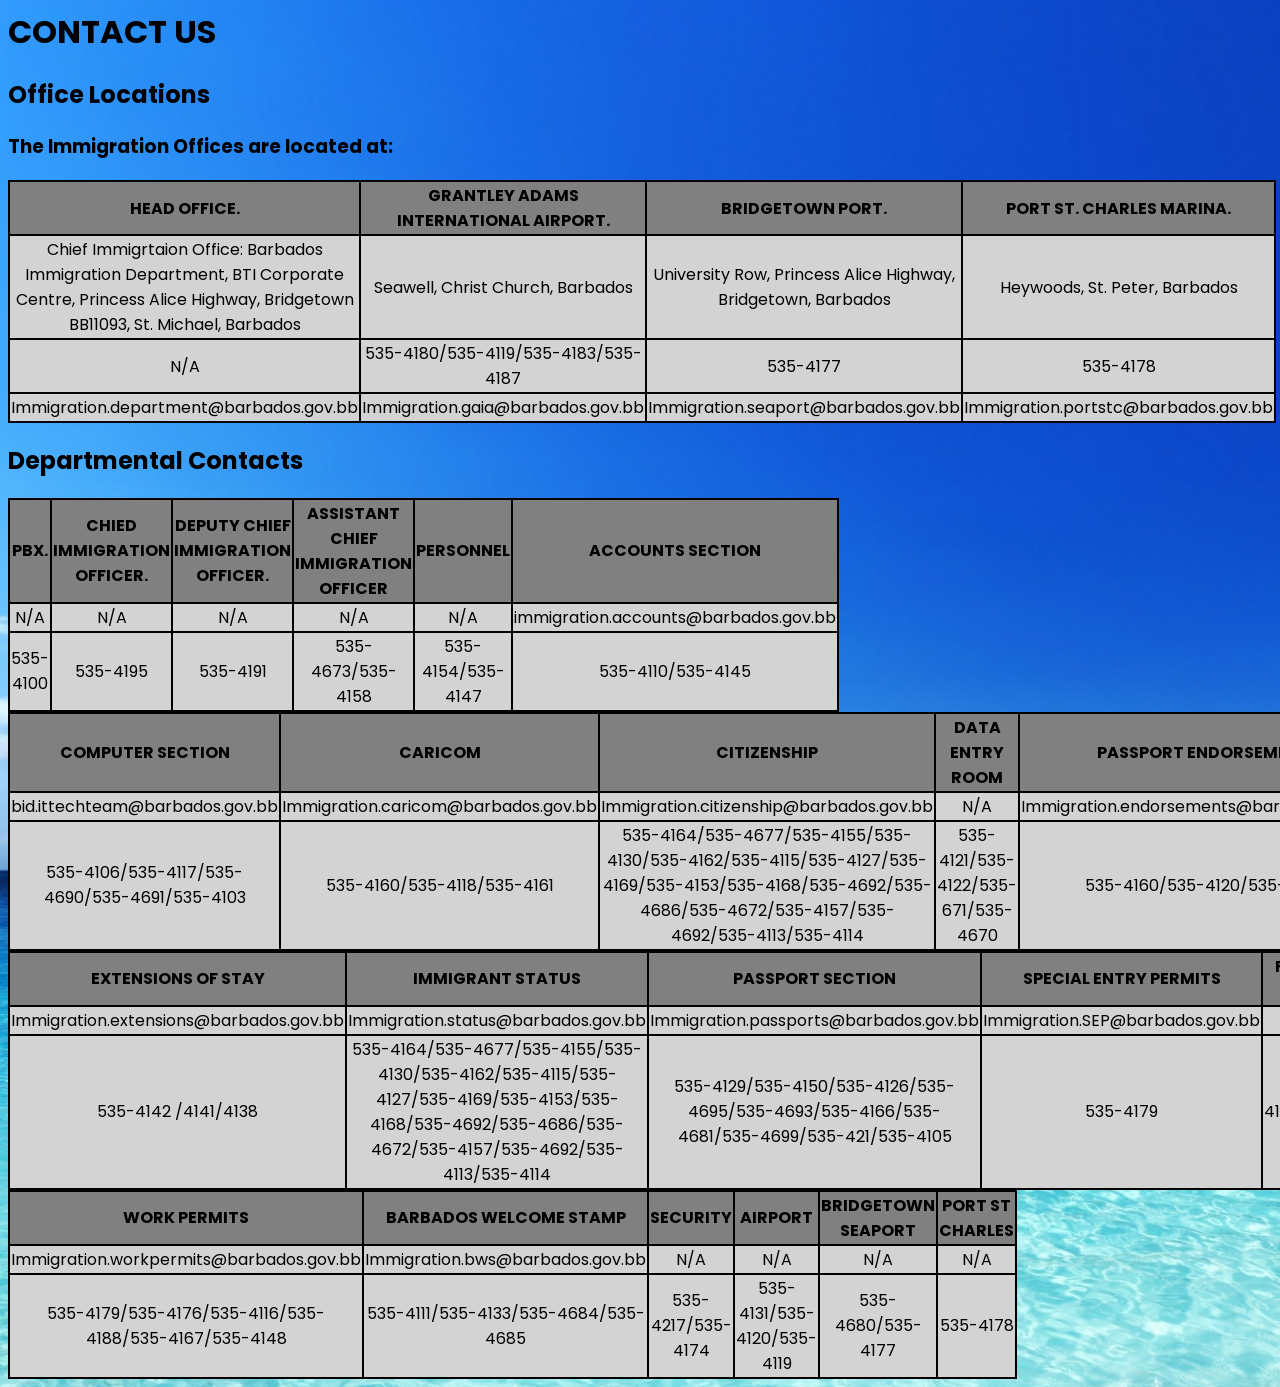
<file: index.html>
<html lang="en">
<head>
    <meta charset="UTF-8">
    <meta name="viewport" content="width=device-width, initial-scale=1.0">
    <title>Barbados Immigration Department.</title>
    <link rel="preconnect" href="https://fonts.googleapis.com">
    <link rel="preconnect" href="https://fonts.gstatic.com/" crossorigin>
    <link href="https://fonts.googleapis.com/css2?family=Poppins:wght@400;500;600;700&display=swap" rel="stylesheet"> 
</head>

<body>
    <body background="beach.jpg" style="background-size: cover;"></body>

    <h1 style="font-family:Poppins, sans-serif;">CONTACT US</h1>
    <h2 style="font-family:Poppins, sans-serif;">Office Locations</h2>
    <h3 style="font-family:Poppins, sans-serif;">The Immigration Offices are located at:</h3>

      <table bgcolor="black" width="800"; style="font-family:Poppins, sans-serif;">
        <tr bgcolor="grey">
            <th width="100">HEAD OFFICE.</th>
            <th width="100">GRANTLEY ADAMS INTERNATIONAL AIRPORT.</th>
            <th width="100">BRIDGETOWN PORT.</th>
            <th width="100">PORT ST. CHARLES MARINA.</th>
        </tr>

        <tr bgcolor="lightgrey" align="center">
            <td>Chief Immigrtaion Office: Barbados Immigration Department, BTI Corporate Centre, Princess Alice Highway, Bridgetown BB11093, St. Michael, Barbados</td>
            <td>Seawell, Christ Church, Barbados</td>
            <td>University Row, Princess Alice Highway, Bridgetown, Barbados</td>
            <td>Heywoods, St. Peter, Barbados</td>
        </tr>

        <tr bgcolor="lightgrey" align="center">
            <td>N/A</td>
            <td>535-4180/535-4119/535-4183/535-4187</td>
            <td>535-4177</td>
            <td>535-4178</td>
        </tr>

        <tr bgcolor="lightgrey" align="center">
            <td>Immigration.department@barbados.gov.bb</td>
            <td>Immigration.gaia@barbados.gov.bb</td>
            <td>Immigration.seaport@barbados.gov.bb</td>
            <td>Immigration.portstc@barbados.gov.bb</td>
        </tr>
    </table>

    <h2 style="font-family:Poppins, sans-serif;">Departmental Contacts</h2>


    <table bgcolor="black" width="800"; style="font-family:Poppins, sans-serif;">

        <tr bgcolor="grey">
            <th width="100">PBX.</th>
            <th width="100">CHIED IMMIGRATION OFFICER.</th>
            <th width="100">DEPUTY CHIEF IMMIGRATION OFFICER.</th>
            <th width="100">ASSISTANT CHIEF IMMIGRATION OFFICER</th>
            <th width="100">PERSONNEL</th>
            <th width="100">ACCOUNTS SECTION</th>
            
        </tr>

        <tr bgcolor="lightgrey" align="center">
            <td>N/A</td>
            <td>N/A</td>
            <td>N/A</td>
            <td>N/A</td>
            <td>N/A</td>
            <td>immigration.accounts@barbados.gov.bb</td>
        </tr>

        <tr bgcolor="lightgrey" align="center">
            <td>535-4100</td>
            <td>535-4195</td>
            <td>535-4191</td>
            <td>535-4673/535-4158</td>
            <td>535-4154/535-4147</td>
            <td>535-4110/535-4145</td>
        </tr>

    </table>


    <table bgcolor="black" width="800"; style="font-family:Poppins, sans-serif;">

        <tr bgcolor="grey">
            <th width="100">COMPUTER SECTION</th>
            <th width="100">CARICOM</th>
            <th width="100">CITIZENSHIP</th>
            <th width="100">DATA ENTRY ROOM</th>
            <th width="100">PASSPORT ENDORSEMENT</th>
            <th width="100">ENTRY VISAS</th>
            
        </tr>

        <tr bgcolor="lightgrey" align="center">
            <td>bid.ittechteam@barbados.gov.bb</td>
            <td>Immigration.caricom@barbados.gov.bb</td>
            <td>Immigration.citizenship@barbados.gov.bb</td>
            <td>N/A</td>
            <td>Immigration.endorsements@barbados.gov.bb</td>
            <td>Immigration.entryvisas@barbados.gov.bb</td>
        </tr>

        <tr bgcolor="lightgrey" align="center">
            <td>535-4106/535-4117/535-4690/535-4691/535-4103</td>
            <td>535-4160/535-4118/535-4161</td>
            <td>535-4164/535-4677/535-4155/535-4130/535-4162/535-4115/535-4127/535-4169/535-4153/535-4168/535-4692/535-4686/535-4672/535-4157/535-4692/535-4113/535-4114</td>
            <td>535-4121/535-4122/535-671/535-4670</td>
            <td>535-4160/535-4120/535-4170</td>
            <td>535-4187/535-4694/535-4171</td>
        </tr>

    </table>


    <table bgcolor="black" width="800"; style="font-family:Poppins, sans-serif;">

        <tr bgcolor="grey">
            <th width="100">EXTENSIONS OF STAY</th>
            <th width="100">IMMIGRANT STATUS</th>
            <th width="100">PASSPORT SECTION</th>
            <th width="100">SPECIAL ENTRY PERMITS</th>
            <th width="100">FRONT DESK</th>
            <th width="100">STUDENT VISAS</th>
            
        </tr>

        <tr bgcolor="lightgrey" align="center">
            <td>Immigration.extensions@barbados.gov.bb</td>
            <td>Immigration.status@barbados.gov.bb</td>
            <td>Immigration.passports@barbados.gov.bb</td>
            <td>Immigration.SEP@barbados.gov.bb</td>
            <td>N/A</td>
            <td>Immigration.studentvisas@barbados.gov.bb</td>
        </tr>

        <tr bgcolor="lightgrey" align="center">
            <td>535-4142 /4141/4138</td>
            <td>535-4164/535-4677/535-4155/535-4130/535-4162/535-4115/535-4127/535-4169/535-4153/535-4168/535-4692/535-4686/535-4672/535-4157/535-4692/535-4113/535-4114</td>
            <td>535-4129/535-4150/535-4126/535-4695/535-4693/535-4166/535-4681/535-4699/535-421/535-4105</td>
            <td>535-4179</td>
            <td>535-4101/535-4102</td>
            <td>535-4187/535-4694/535-4171/535-4134/535-4676/535-4182</td>
        </tr>

    </table>


    <table bgcolor="black" width="800"; style="font-family:Poppins, sans-serif;">

        <tr bgcolor="grey">
            <th width="100">WORK PERMITS</th>
            <th width="100">BARBADOS WELCOME STAMP</th>
            <th width="100">SECURITY</th>
            <th width="100">AIRPORT</th>
            <th width="100">BRIDGETOWN SEAPORT</th>
            <th width="100">PORT ST CHARLES</th>
            
        </tr>

        <tr bgcolor="lightgrey" align="center">
            <td>Immigration.workpermits@barbados.gov.bb</td>
            <td>Immigration.bws@barbados.gov.bb</td>
            <td>N/A</td>
            <td>N/A</td>
            <td>N/A</td>
            <td>N/A</td>
        </tr>

        <tr bgcolor="lightgrey" align="center">
            <td>535-4179/535-4176/535-4116/535-4188/535-4167/535-4148</td>
            <td>535-4111/535-4133/535-4684/535-4685</td>
            <td>535-4217/535-4174</td>
            <td>535-4131/535-4120/535-4119</td>
            <td>535-4680/535-4177</td>
            <td>535-4178</td>
        </tr>

    </table>


</body>
</html>
</file>
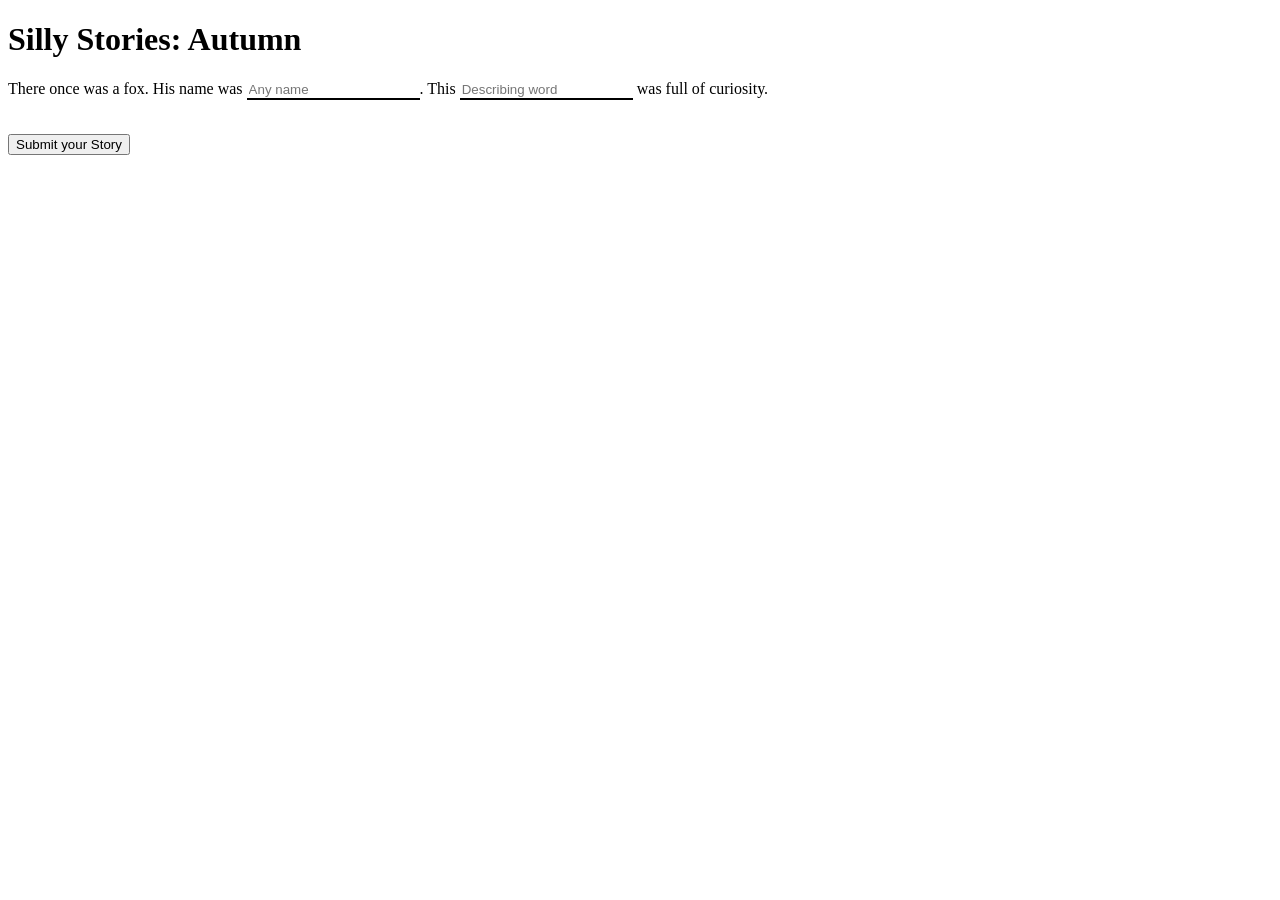
<file: week 4/index.html>
<!DOCTYPE html>
<html lang="en">
<head>
    <meta charset="UTF-8">
    <meta name="viewport" content="width=device-width, initial-scale=1.0">
    <title>My Story</title>
</head>
<style>
    .lined{
        border: none;
        border-bottom: 2px solid black;
    }
    .filled{
        border: none;
        font-weight: bold;
        text-align: center;
    }
</style>
<body>   

    <h1>Silly Stories: Autumn</h1>

    <div id="story">
        <p>
            There once was a fox. His name was <input type="text" id="name_of_a_relative" name="name_of_a_relative" class="lined" placeholder="Any name">. This <input type="text" id="describing_word" name="describing_word" class="lined" placeholder="Describing word"> was full of curiosity. 
        </p>
         <br>

     <button id="submit_button" onclick="writeStory()">Submit your Story</button>
    </div>
    </div>

    



    <script>

        function writeStory() {
        

            let relative_name_input = document.getElementById("name_of_a_relative");
            let relative_name_input_value = relative_name_input.value;
            relative_name_input.className = "filled";
            relative_name_input.size(relative_name_input.lenght);

            let describing_word_input = document.getElementById("describing_word");
            let describing_word_input_value = describing_word_input.value;  
            describing_word_input.className = "filled";
        }
</file>
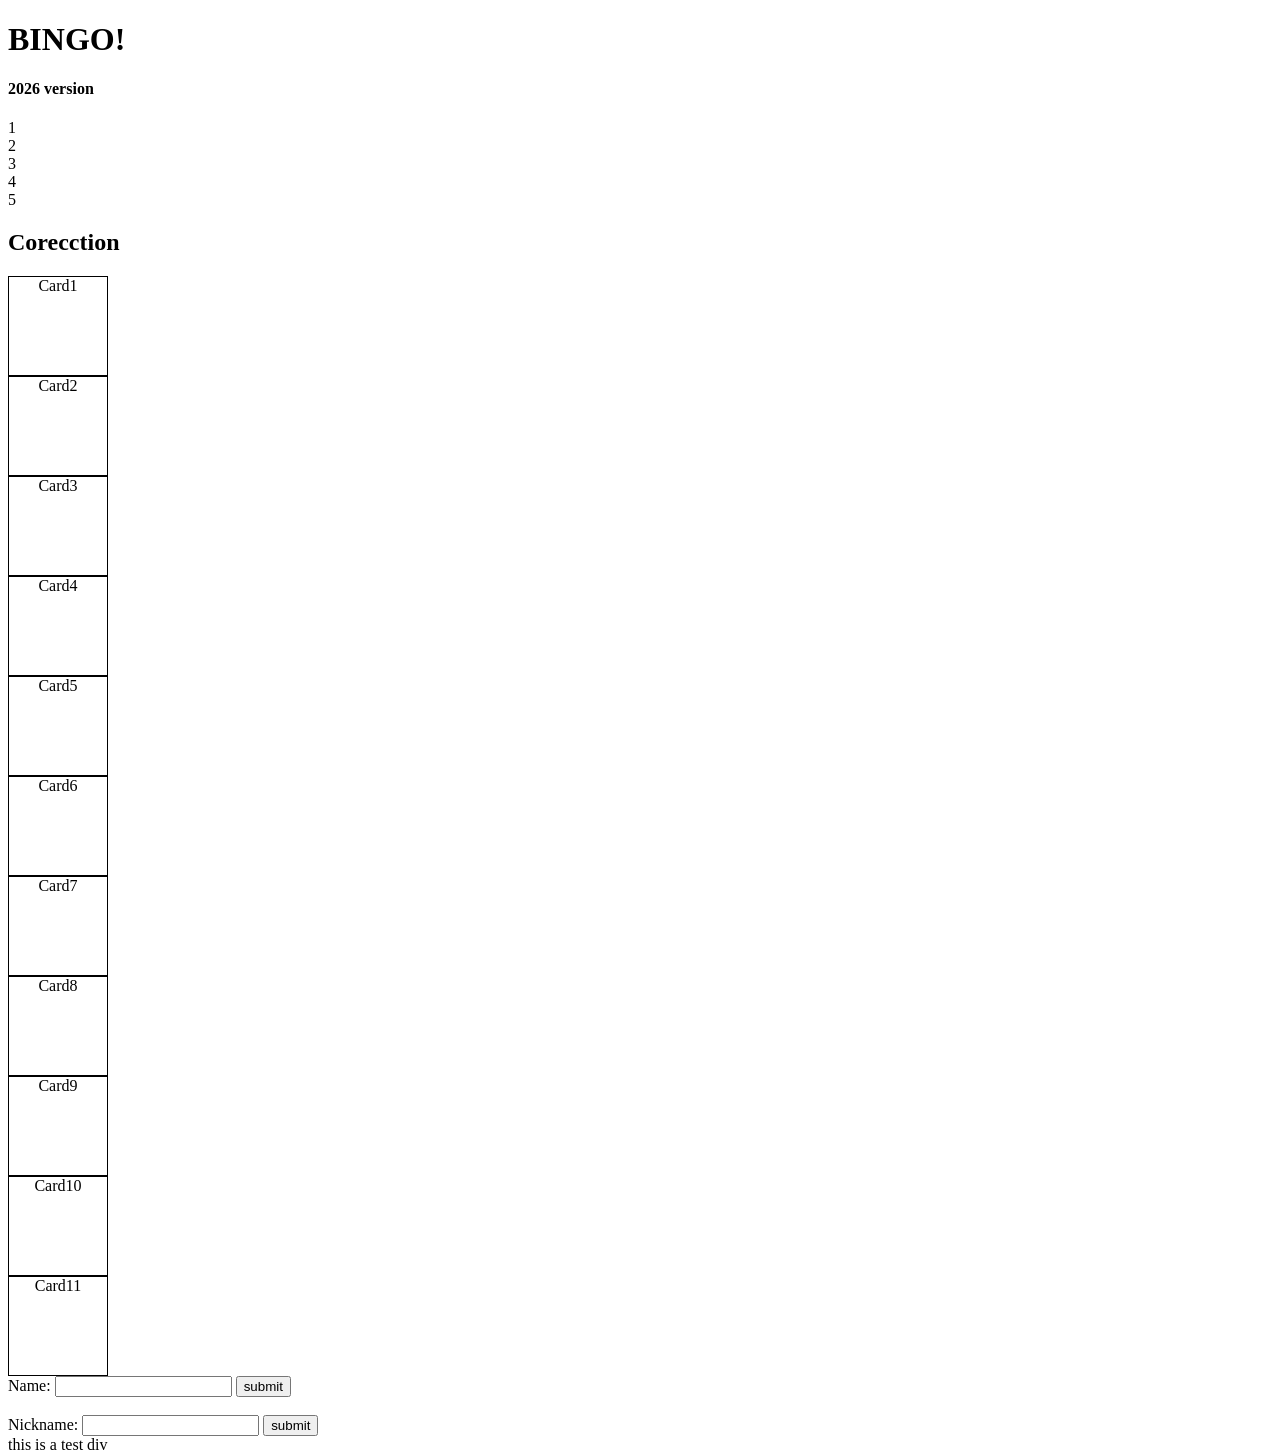
<file: Week 2/Bingo site/index.html>
<!DOCTYPE html>
<html lang="en">
<head>
    <meta charset="UTF-8">
    <meta name="viewport" content="width=device-width, initial-scale=1.0">
    <title>Bingo!</title>
    <meta content="Have fun playing with Bingo. Made with flexbox css">
    <link rel="stylesheet" href="styles.css">
</head>
<header>
    <div class="title">
        <h1>BINGO!</h1>
        <h4>2026 version</h4>
    </div>
</header>

<body>
    <div class="container">
        <div class="row1">
            <div class="item">1</div>
            <div class="item">2</div>
            <div class="item">3</div>
            <div class="item">4</div>
            <div class="item">5</div>
        </div>
        

    </div>
    <h2>Corecction</h2>
    <div id="bingo_board">
        <div class="bingo_card" id="card1">Card1</div>
        <div class="bingo_card" id="card1">Card2</div>
        <div class="bingo_card" id="card1">Card3</div>
        <div class="bingo_card" id="card1">Card4</div>
        <div class="bingo_card" id="card1">Card5</div>
        <div class="bingo_card" id="card1">Card6</div>
        <div class="bingo_card" id="card1">Card7</div>
        <div class="bingo_card" id="card1">Card8</div>
        <div class="bingo_card" id="card1">Card9</div>
        <div class="bingo_card" id="card1">Card10</div>
        <div class="bingo_card" id="card1">Card11</div>


    Name: <input type="text" id="name">
    <input type="button" value="submit" id="submit-name" onclick="sayHello()">
<br>
<br>
    Nickname: <input type="text" id="nickname">
    <input type="button" value="submit" id="submit-nick" onclick="stateNick()">
        
<script>
 function sayHello(){

    let username = document.getElementById("name").value;
    alert("Hello there, " + username);
 }

 function stateNick() {
    let username = document.getElementById("nickname").value;
    alert("I see, your nickname will be " + username);
 }

</script>

<div id="test">this is a test div</div>
</body>
</html>
</file>
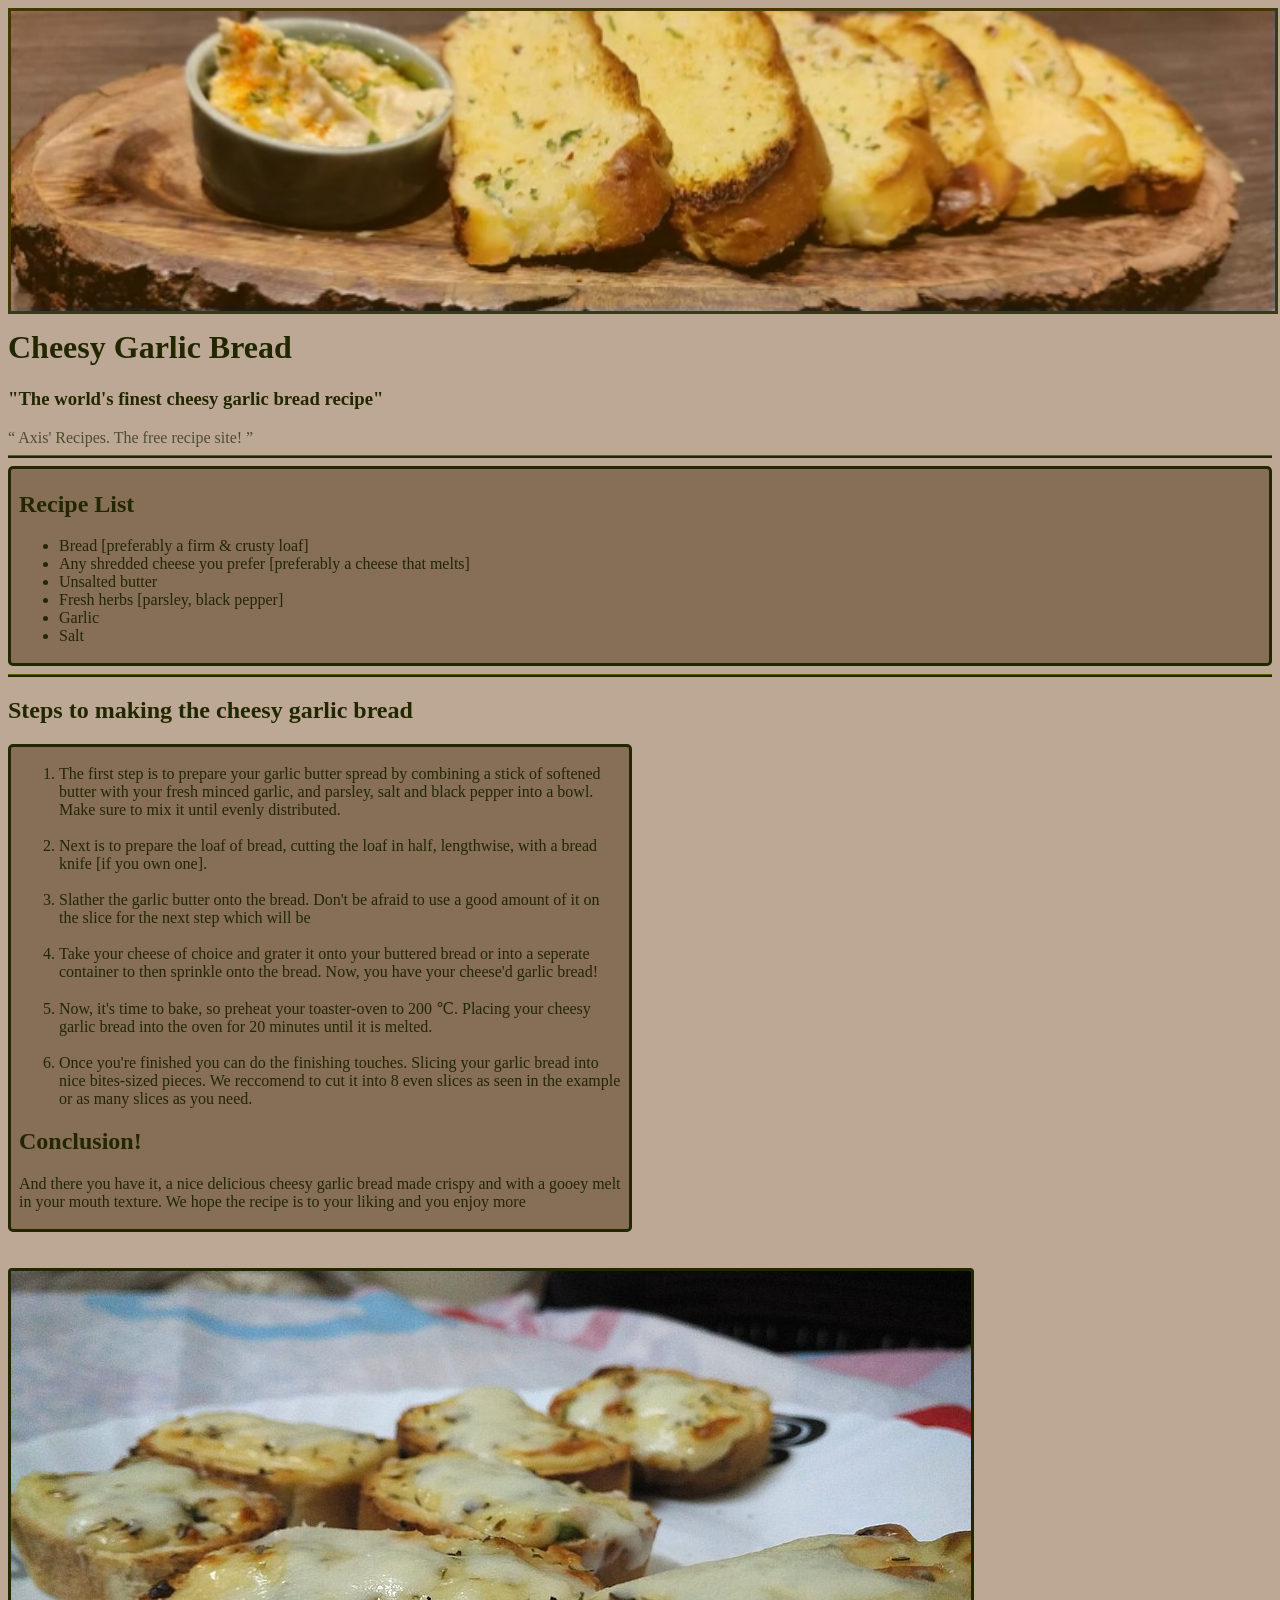
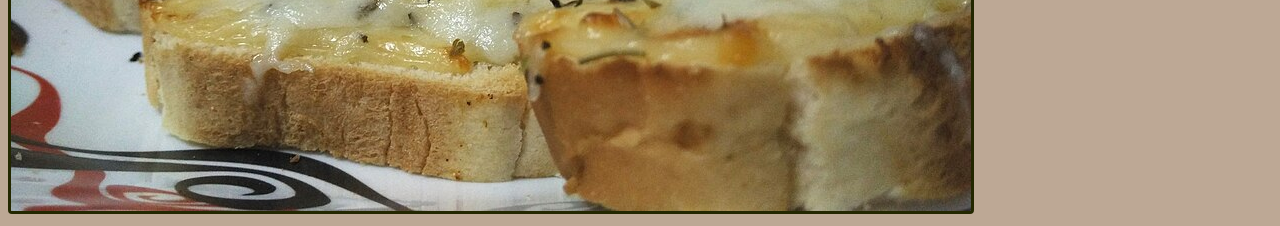
<file: Week 2/Recipe site/index.html>
<!DOCTYPE html>
<html lang="en">
<head>
    <meta charset="UTF-8">
    <meta name="viewport" content="width=device-width, initial-scale=1.0">
    <title>Easy Recipes site</title>
    <meta content="This website is for the simple cheesy garlic bread recipe!">
    <link rel="stylesheet" href="stylish.css">
</head>

<style>

</style>
<body>
<div>
    <div class="header">
        <img class="cover" src="foodphotos/Garlic_bread_with_cheese_-_the_bake_factory,_NCB_Enclave,_Gachibowli_-_Hyderabad_-_DSC_0017.jpg">
    </div>

    <h1>Cheesy Garlic Bread</h1>
    <h3>"The world's finest cheesy garlic bread recipe"</h3>

    <q>
        Axis' Recipes. The free recipe site!
    </q>

    <br>
</div>
    <hr>
<div class="listcontain">
    <h2>Recipe List</h2>
    <ul>
        <li>Bread [preferably a firm & crusty loaf]</li>
        <Li>Any shredded cheese you prefer [preferably a cheese that melts]</Li>
        <Li>Unsalted butter</Li>
        <Li>Fresh herbs [parsley, black pepper]</Li>
        <Li>Garlic</Li>
        <li>Salt</li>
    </ul>

</div>
    <hr>
</body>

<H2>Steps to making the cheesy garlic bread </H2>
<div class="steplist">
<ol>
    <li>
        The first step is to prepare your garlic butter spread by combining a stick of softened butter with your fresh
        minced garlic, and parsley, salt and black pepper into a bowl. Make sure to mix it until evenly distributed.
    </li>
    <br>
    <li>
        Next is to prepare the loaf of bread, cutting the loaf in half, lengthwise, with a bread knife [if you own one]. 
    </li>
    <br>
    <li>
        Slather the garlic butter onto the bread. Don't be afraid to use a good amount of it on the slice for the next step which will be
    </li>
    <br>
    <li>
        Take your cheese of choice and grater it onto your buttered bread or into a seperate container
        to then sprinkle onto the bread. Now, you have your cheese'd garlic bread!
    </li>
    <br>
    <li>
          Now, it's time to bake, so preheat your toaster-oven to 200 &#8451;. Placing your cheesy garlic bread into
          the oven for 20 minutes until it is melted. 
    </li>
    <br>
    <li>
        Once you're finished you can do the finishing touches. Slicing your garlic bread into nice bites-sized pieces. 
        We reccomend to cut it into 8 even slices as seen in the example or as many slices as you need.
    </li>
</ol>

<h2>Conclusion!</h2>
<p>And there you have it, a nice delicious cheesy garlic bread made crispy and with a gooey melt in your mouth texture. We hope the recipe is to your liking and you enjoy more </p>
</div> 

<br>
<br>

<img class="photo_1" src="foodphotos/Garlic_bread_variation_topped_with_mozarella_cheese.jpg">

</html>
</file>
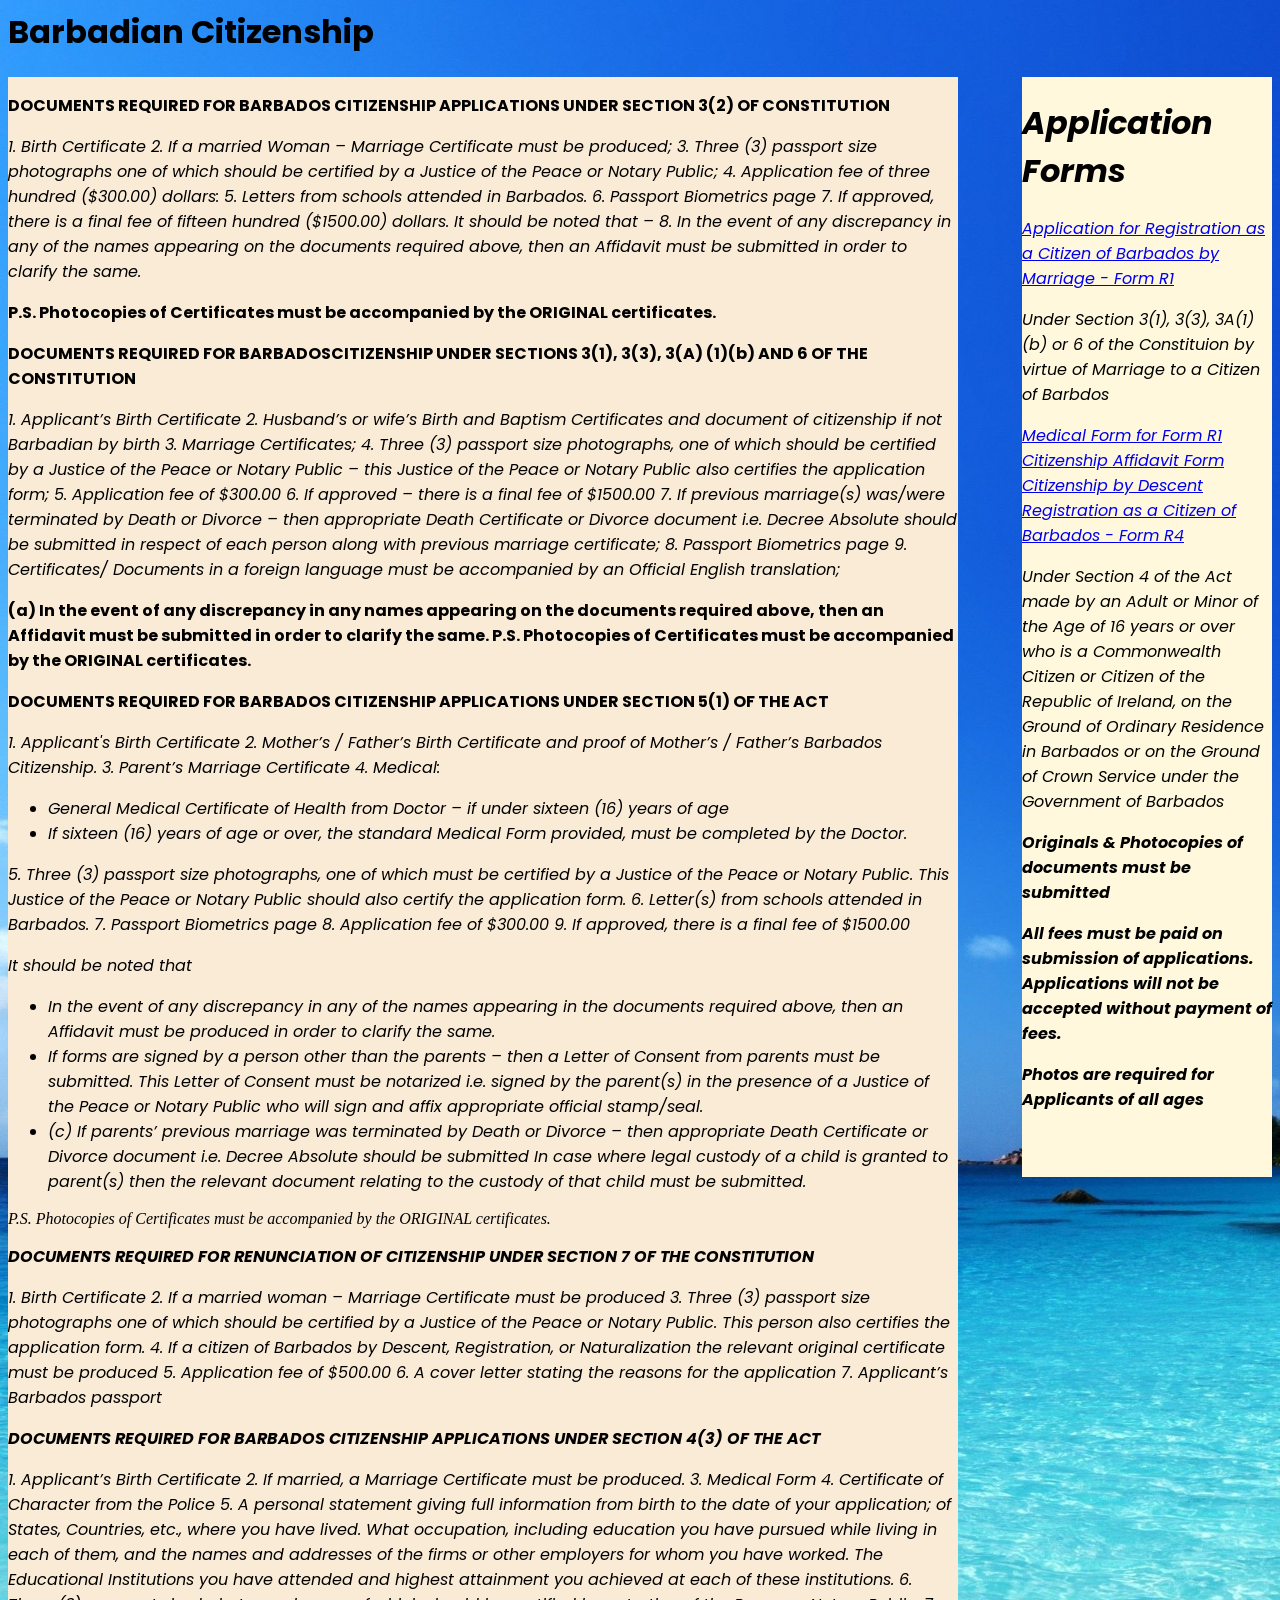
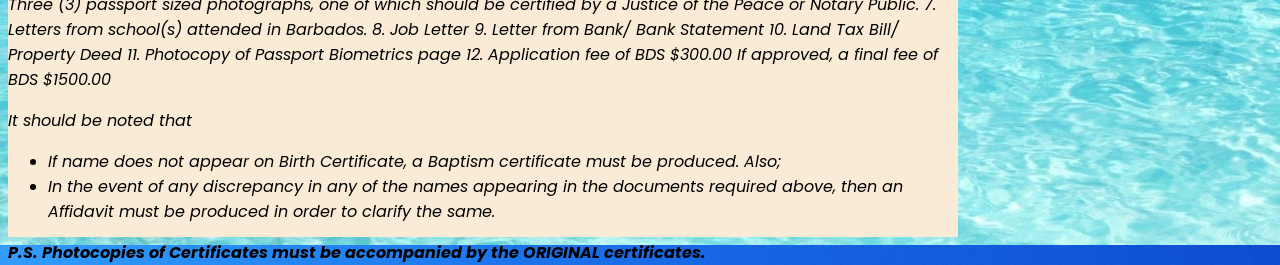
<file: citizenship.html>
<html lang="en">
<head>
    <meta charset="UTF-8">
    <meta name="viewport" content="width=device-width, initial-scale=1.0">
    <title>Barbados Immigration Department.</title>
    <link rel="preconnect" href="https://fonts.googleapis.com">
    <link rel="preconnect" href="https://fonts.gstatic.com/" crossorigin>
    <link href="https://fonts.googleapis.com/css2?family=Poppins:wght@400;500;600;700&display=swap" rel="stylesheet"> 
</head>
<style>

    .container{
        display: flex;
        justify-content: space-between;
    }

    .box-1{
        width: 950px;
        height: 1760px;
        background-color: antiquewhite
        
    }

    .box-2{
        width: 250px;
        height: 1100px;
        background-color: cornsilk;
        float: right;
    }

</style>
<body>
      <header><h1 style="font-family:Poppins, sans-serif;">Barbadian Citizenship</h1></header>
    <body background="beach.jpg" style="background-size: cover;"></body>

    <div class="container">
    <div class="box-1">
        <p style="font-family:Poppins, sans-serif;"><b>DOCUMENTS REQUIRED FOR BARBADOS CITIZENSHIP APPLICATIONS UNDER SECTION 3(2) OF CONSTITUTION</b></p>
        <p style="font-family:Poppins, sans-serif;"><i>1. Birth Certificate
2. If a married Woman – Marriage Certificate must be produced;
3. Three (3) passport size photographs one of which should be certified by a Justice of the Peace or Notary Public;
4. Application fee of three hundred ($300.00) dollars:
5. Letters from schools attended in Barbados.
6. Passport Biometrics page
7. If approved, there is a final fee of fifteen hundred ($1500.00) dollars.
It should be noted that –
8. In the event of any discrepancy in any of the names appearing on the documents required above, then an Affidavit must be submitted in order to clarify the same.</i></p>
<p style="font-family:Poppins, sans-serif;"><b>P.S. Photocopies of Certificates must be accompanied by the ORIGINAL certificates.</b></p>


        <p style="font-family:Poppins, sans-serif;"><b>DOCUMENTS REQUIRED FOR BARBADOSCITIZENSHIP UNDER SECTIONS 3(1), 3(3), 3(A) (1)(b) AND 6 OF THE CONSTITUTION</b></p>
        <p style="font-family:Poppins, sans-serif;"><i>1. Applicant’s Birth Certificate
2. Husband’s or wife’s Birth and Baptism Certificates and document of citizenship if not Barbadian by birth
3. Marriage Certificates;
4. Three (3) passport size photographs, one of which should be certified by a Justice of the Peace or Notary Public – this Justice of the Peace or Notary Public also certifies the application form;
5. Application fee of $300.00
6. If approved – there is a final fee of $1500.00
7. If previous marriage(s) was/were terminated by Death or Divorce – then appropriate Death Certificate or Divorce document i.e. Decree Absolute should be submitted in respect of each person along with previous marriage certificate;
8. Passport Biometrics page
9. Certificates/ Documents in a foreign language must be accompanied by an Official English translation;</i></p>
<p style="font-family:Poppins, sans-serif;"><b>(a) In the event of any discrepancy in any names appearing on the documents required above, then an Affidavit must be submitted in order to clarify the same.

P.S. Photocopies of Certificates must be accompanied by the ORIGINAL certificates.</b></p>


        <p style="font-family:Poppins, sans-serif;"><b>DOCUMENTS REQUIRED FOR BARBADOS CITIZENSHIP APPLICATIONS UNDER SECTION 5(1) OF THE ACT</b></p>
        <p style="font-family:Poppins, sans-serif;"><i>1. Applicant's Birth Certificate
2. Mother’s / Father’s Birth Certificate and proof of Mother’s / Father’s Barbados Citizenship.
3. Parent’s Marriage Certificate
4. Medical:
<ul style="font-family:Poppins, sans-serif;">
    <li>General Medical Certificate of Health from Doctor – if under sixteen (16) years of age</li>
    <li>If sixteen (16) years of age or over, the standard Medical Form provided, must be completed by the Doctor.</li>
</ul>
<p style="font-family:Poppins, sans-serif;"><i>5. Three (3) passport size photographs, one of which must be certified by a Justice of the Peace or Notary Public. This Justice of the Peace or Notary Public should also certify the application form.
6. Letter(s) from schools attended in Barbados.
7. Passport Biometrics page
8. Application fee of $300.00
9. If approved, there is a final fee of $1500.00</i></p>

<p style="font-family:Poppins, sans-serif;">It should be noted that
    <ul style="font-family:Poppins, sans-serif;">
        <li>In the event of any discrepancy in any of the names appearing in the documents required above, then an Affidavit must be produced in order to clarify the same.</li>
        <li>If forms are signed by a person other than the parents – then a Letter of Consent from parents must be submitted. This Letter of Consent must be notarized i.e. signed by the parent(s) in the presence of a Justice of the Peace or Notary Public who will sign and affix appropriate official stamp/seal.</li>
        <li>(c) If parents’ previous marriage was terminated by Death or Divorce – then appropriate Death Certificate or Divorce document i.e. Decree Absolute should be submitted In case where legal custody of a child is granted to parent(s) then the relevant document relating to the custody of that child must be submitted.</li>
    </ul> 
    P.S. Photocopies of Certificates must be accompanied by the ORIGINAL certificates.</p>

         <p style="font-family:Poppins, sans-serif;"><b>DOCUMENTS REQUIRED FOR RENUNCIATION OF CITIZENSHIP UNDER SECTION 7 OF THE CONSTITUTION</b></p>
        <p style="font-family:Poppins, sans-serif;"><i>1. Birth Certificate
2. If a married woman – Marriage Certificate must be produced
3. Three (3) passport size photographs one of which should be certified by a Justice of the Peace or Notary Public. This person also certifies the application form.
4. If a citizen of Barbados by Descent, Registration, or Naturalization the relevant original certificate must be produced
5. Application fee of $500.00
6. A cover letter stating the reasons for the application
7. Applicant’s Barbados passport</i></p>


        <p style="font-family:Poppins, sans-serif;"><b>DOCUMENTS REQUIRED FOR BARBADOS CITIZENSHIP APPLICATIONS UNDER SECTION 4(3) OF THE ACT</b></p>
        <p style="font-family:Poppins, sans-serif;"><i>1. Applicant’s Birth Certificate
2. If married, a Marriage Certificate must be produced.
3. Medical Form
4. Certificate of Character from the Police
5. A personal statement giving full information from birth to the date of your application; of States, Countries, etc., where you have lived. What occupation, including education you have pursued while living in each of them, and the names and addresses of the firms or other employers for whom you have worked. The Educational Institutions you have attended and highest attainment you achieved at each of these institutions.
6. Three (3) passport sized photographs, one of which should be certified by a Justice of the Peace or Notary Public.
7. Letters from school(s) attended in Barbados.
8. Job Letter
9. Letter from Bank/ Bank Statement
10. Land Tax Bill/ Property Deed
11. Photocopy of Passport Biometrics page
12. Application fee of BDS $300.00 If approved, a final fee of BDS $1500.00</i></p>
<p style="font-family:Poppins, sans-serif;">It should be noted that
    <ul style="font-family:Poppins, sans-serif;">
        <li>If name does not appear on Birth Certificate, a Baptism certificate must be produced. Also;</li>
        <li>In the event of any discrepancy in any of the names appearing in the documents required above, then an Affidavit must be produced in order to clarify the same.</li>
    </ul> 

        <p style="font-family:Poppins, sans-serif;"><b>P.S. Photocopies of Certificates must be accompanied by the ORIGINAL certificates.</b></p>

    </div>

<div class="box-2"><h1 style="font-family:Poppins, sans-serif;">Application Forms</h1>

      <a href="https://immigration.gov.bb/documents/Form%20R1.pdf" style="font-family:Poppins, sans-serif;">Application for Registration as a Citizen of Barbados by Marriage - Form R1</a>
      <p style="font-family:Poppins, sans-serif;">Under Section 3(1), 3(3), 3A(1)(b) or 6 of the Constituion by virtue of Marriage to a Citizen of Barbdos</p>

      <a href="https://immigration.gov.bb/documents/Medical%20Form.pdf" style="font-family:Poppins, sans-serif;">Medical Form for Form R1</a>
      <a href="https://immigration.gov.bb/documents/citizenship_affidavit.pdf" style="font-family:Poppins, sans-serif;">Citizenship Affidavit Form</a>
      <a href="https://immigration.gov.bb/documents/Certificate_Citizenship_Descent.pdf" style="font-family:Poppins, sans-serif;">Citizenship by Descent</a>
      <a href="https://immigration.gov.bb/documents/Citizenship_Registration.pdf" style="font-family:Poppins, sans-serif;">Registration as a Citizen of Barbados - Form R4</a>

      <p style="font-family:Poppins, sans-serif;">Under Section 4 of the Act made by an Adult or Minor of the Age of 16 years or over who is a Commonwealth Citizen or Citizen of the Republic of Ireland, on the Ground of Ordinary Residence in Barbados or on the Ground of Crown Service under the Government of Barbados</p>
      <p style="font-family:Poppins, sans-serif;"><b>Originals & Photocopies of documents must be submitted</b></p>
      <p style="font-family:Poppins, sans-serif;"><b>All fees must be paid on submission of applications. Applications will not be accepted without payment of fees.</b></p>
      <p style="font-family:Poppins, sans-serif;"><b>Photos are required for Applicants of all ages</b></p>
      

    <div>
</body>
</html>
</file>
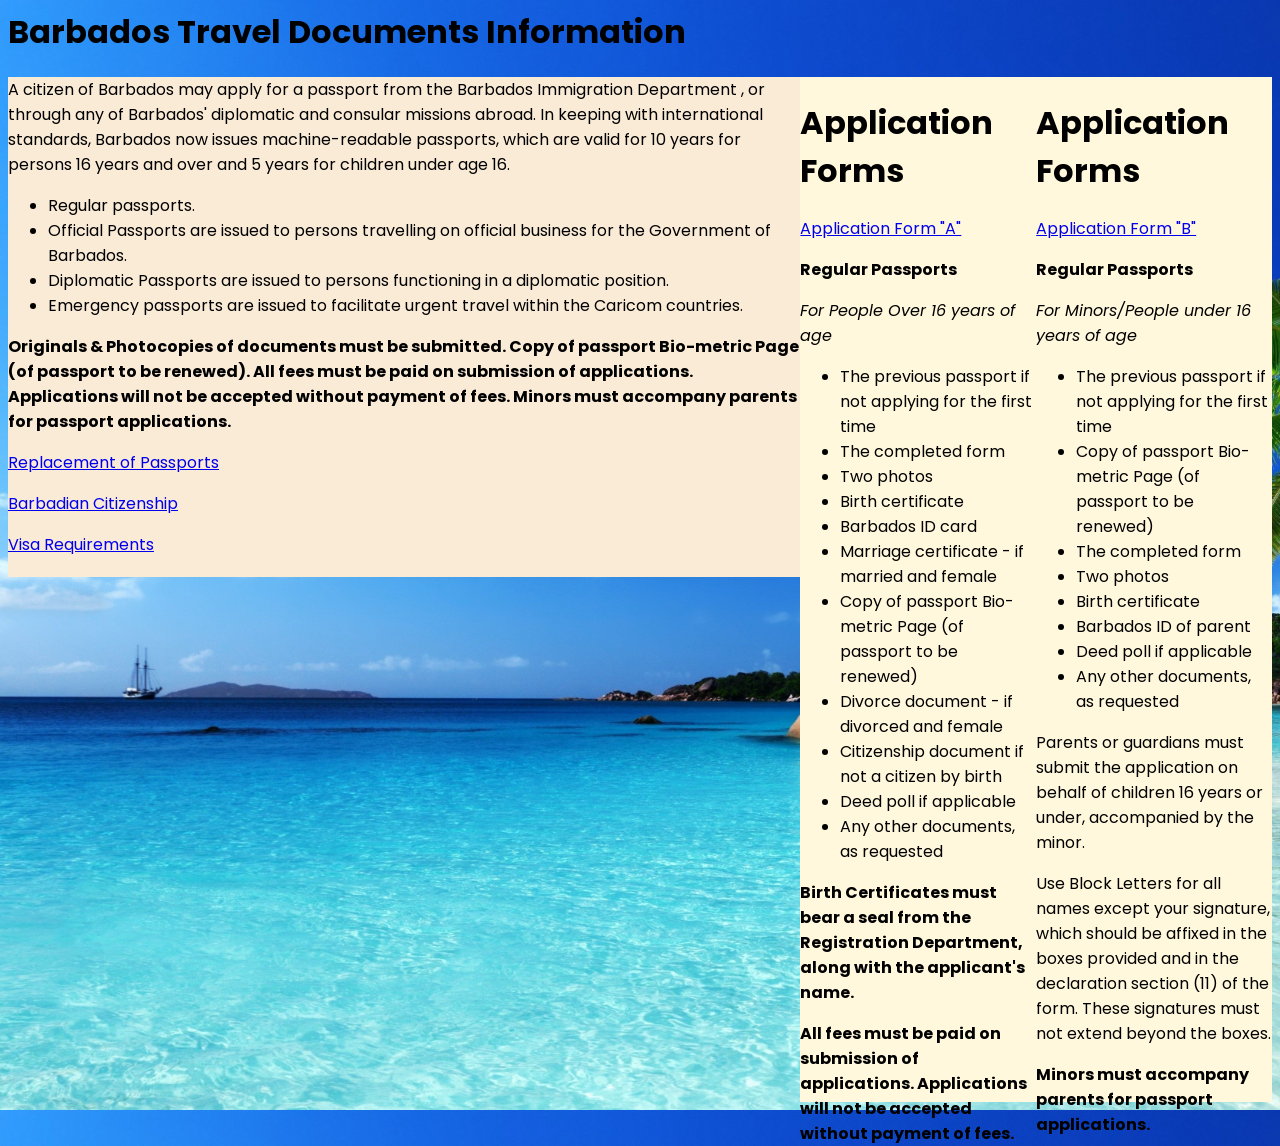
<file: travel.html>
<html lang="en">
<head>
    <meta charset="UTF-8">
    <meta name="viewport" content="width=device-width, initial-scale=1.0">
    <title>Barbados Immigration Department.</title>
    <link rel="preconnect" href="https://fonts.googleapis.com">
    <link rel="preconnect" href="https://fonts.gstatic.com/" crossorigin>
    <link href="https://fonts.googleapis.com/css2?family=Poppins:wght@400;500;600;700&display=swap" rel="stylesheet"> 
</head>
<style>

    .container{
        display: flex;
        justify-content: space-between;
    }

    .box-1{
        width: 840px;
        height: 500px;
        background-color: antiquewhite
        
    }

    .box-2{
        width: 250px;
        height: 1025px;
        background-color: cornsilk;
        float: right;
    }

</style>
<body>
      <header><h1 style="font-family:Poppins, sans-serif;">Barbados Travel Documents Information</h1></header>
    <body background="beach.jpg" style="background-size: cover;"></body>

    <div class="container">
    <div class="box-1" style="font-family:Poppins, sans-serif;">A citizen of Barbados may apply for a passport from the Barbados Immigration Department , or through any of Barbados' diplomatic and consular missions abroad. In keeping with international standards, Barbados now issues machine-readable passports, which are valid for 10 years for persons 16 years and over and 5 years for children under age 16.
        <ul>
            <li>Regular passports.</li>
            <li>Official Passports are issued to persons travelling on official business for the Government of Barbados.</li>
            <li>Diplomatic Passports are issued to persons functioning in a diplomatic position.</li>
            <li>Emergency passports are issued to facilitate urgent travel within the Caricom countries.</li>
        </ul>
        <b>Originals & Photocopies of documents must be submitted. 
            Copy of passport Bio-metric Page (of passport to be renewed). 
            All fees must be paid on submission of applications. Applications will not be accepted without payment of fees.
            Minors must accompany parents for passport applications.</b>
        
        <p><a href="passports.html" style="font-family:Poppins, sans-serif;">Replacement of Passports</a></p>
        </p><a href="citizenship.html" style="font-family:Poppins, sans-serif;">Barbadian Citizenship</a></p>
        </p><a href="visas.html" style="font-family:Poppins, sans-serif;">Visa Requirements</a></p>
        </div>


    <div class="box-2"><h1 style="font-family:Poppins, sans-serif;">Application Forms</h1>

        <a href="https://immigration.gov.bb/documents/Form%20A.pdf" style="font-family:Poppins, sans-serif;">Application Form "A"</a>

        <p style="font-family:Poppins, sans-serif;"><b>Regular Passports</b></p>
        <p style="font-family:Poppins, sans-serif;"><i>For People Over 16 years of age</i></p>
        <ul style="font-family:Poppins, sans-serif;">
            <li>The previous passport if not applying for the first time</li>
            <li>The completed form</li>
            <li>Two photos</li>
            <li>Birth certificate</li>
            <li>Barbados ID card</li>
            <li>Marriage certificate - if married and female</li>
            <li>Copy of passport Bio-metric Page (of passport to be renewed)</li>
            <li>Divorce document - if divorced and female</li>
            <li>Citizenship document if not a citizen by birth</li>
            <li>Deed poll if applicable</li>
            <li>Any other documents, as requested</li>
        </ul>

        <p style="font-family:Poppins, sans-serif;"><b>Birth Certificates must bear a seal from the Registration Department, along with the applicant's name.</b></p>
        <p style="font-family:Poppins, sans-serif;"><b>All fees must be paid on submission of applications. Applications will not be accepted without payment of fees.</b></p>
    </div>

    <div class="box-2"><h1 style="font-family:Poppins, sans-serif;">Application Forms</h1>

        <a href="https://immigration.gov.bb/documents/Form%20B.pdf" style="font-family:Poppins, sans-serif;">Application Form "B"</a>

        <p style="font-family:Poppins, sans-serif;"><b>Regular Passports</b></p>
        <p style="font-family:Poppins, sans-serif;"><i> For Minors/People under 16 years of age</i></p>
        <ul style="font-family:Poppins, sans-serif;">
            <li >The previous passport if not applying for the first time</li>
            <li>Copy of passport Bio-metric Page (of passport to be renewed)</li>
            <li>The completed form</li>
            <li>Two photos</li>
            <li>Birth certificate</li>
            <li>Barbados ID of parent</li>
            <li>Deed poll if applicable</li>
            <li>Any other documents, as requested</li>
        </ul>

        <p style="font-family:Poppins, sans-serif;">Parents or guardians must submit the application on behalf of children 16 years or under, accompanied by the minor.</p>
        <p style="font-family:Poppins, sans-serif;">Use Block Letters for all names except your signature, which should be affixed in the boxes provided and in the declaration section (11) of the form. These signatures must not extend beyond the boxes.</p>
        <p style="font-family:Poppins, sans-serif;"><b>Minors must accompany parents for passport applications.</b></p>
    </div>
    <div>
        
</body>
</html>
</file>
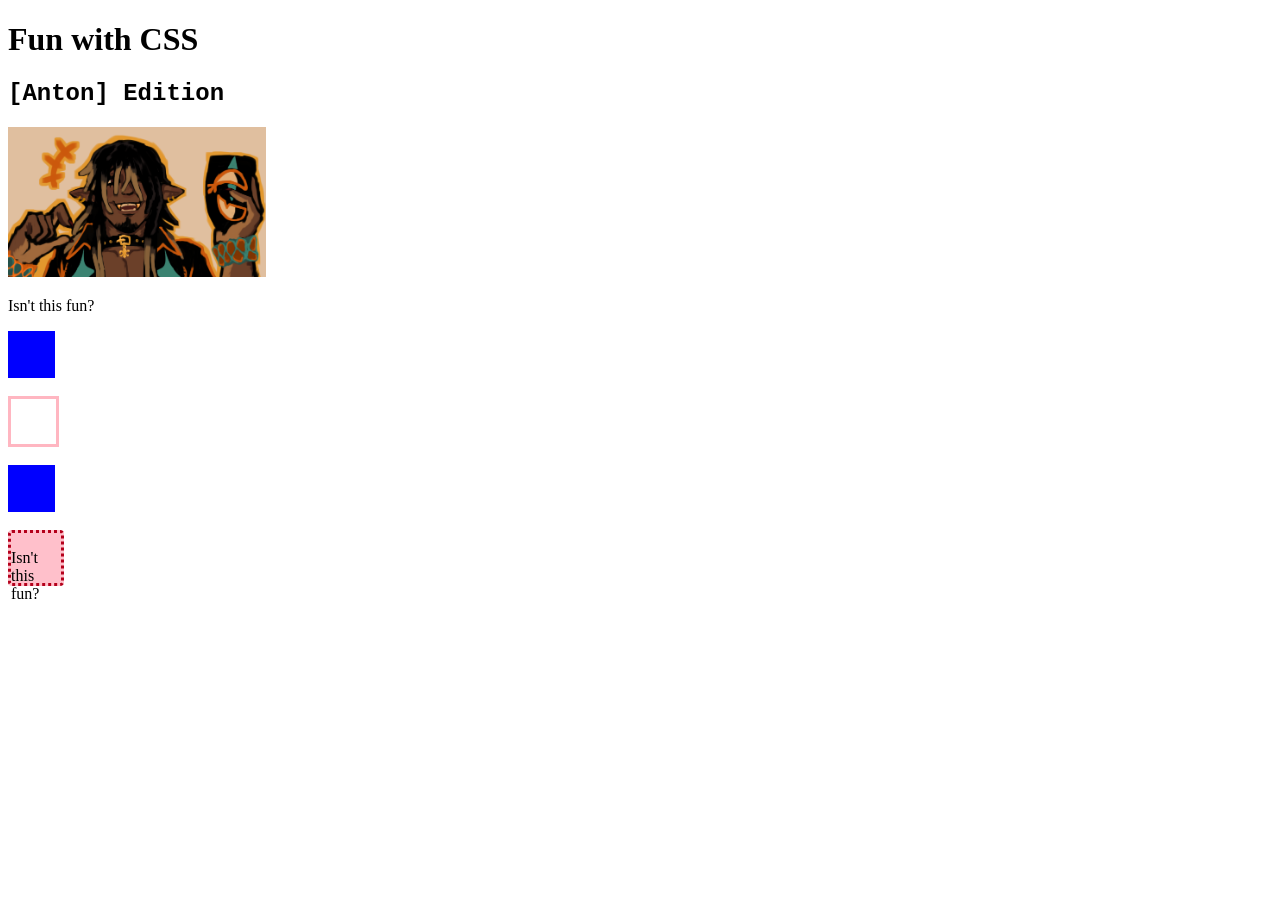
<file: More htmls/fun with css.html>
<!DOCTYPE html>
<html lang="en">
<head>
    <meta charset="UTF-8">
    <meta name="viewport" content="width=device-width, initial-scale=1.0">
    <title>Fun with CSS</title>
    <link rel="Stylesheet" href="style.css">
</head>
<!-- Your style element (tag + contents) should go here. -->
<style>
    h2 {
         font-family: 'Courier New', monospace;
    }
</style>

<body>
    <h1>Fun with CSS</h1>
    <!-- Then use a style attribute to change the font style. -->
    <h2>[Anton] Edition</h2> 
    <!-- Please replace [Your name here] with your actual name.-->

    <img src="Images/AxisArtfight-ComedyCROPPED.png" style="height: 150px;">
    <!--Add a moderately sized image here -->

    <div>
        <p> Isn't this fun?</p>
    </div>
    <div class="bluebox">
        <!-- This div should be blue, any blue... and bigger. How would you do that? -->
    </div>
    <br>
    <div class="borderbox">
        <!-- This div will be invisible. But add a wide pink border. Maybe curve the corners?  
         See how it has no size without content or width and height specified.  -->
    </div>
    <br>
     <div class="bluebox">
        <!-- This div should be identical to the blue one above. 
         How would you do that without adding the same styles again? -->
    </div >
    <br>
     <div class="creativebox">
        <!-- Make this div different to the one above, be creative! -->
        <p> Isn't this fun?</p>
    </div>
</body>
</html>
</file>
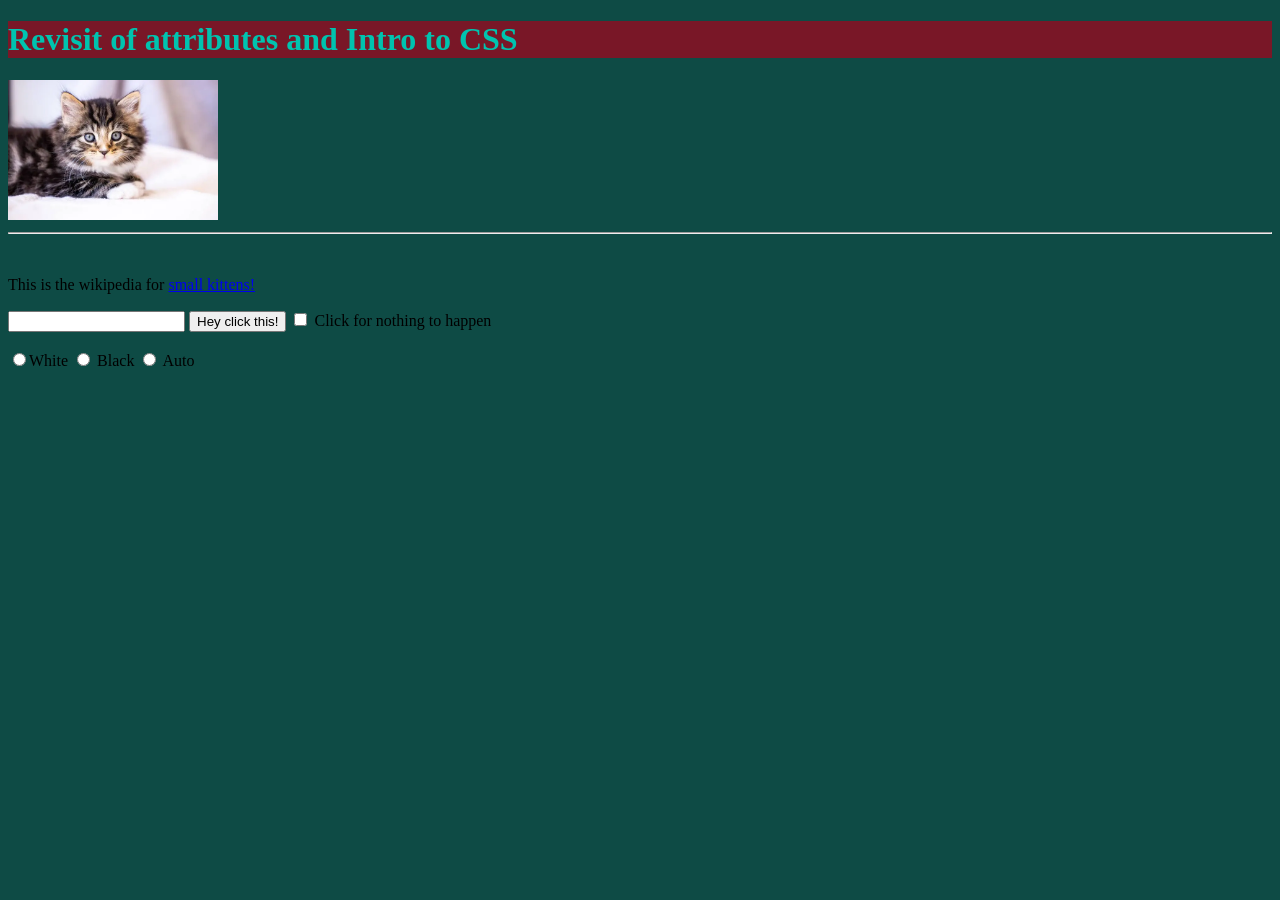
<file: More htmls/index2.html>
<!DOCTYPE html>
<html lang="en">
<head>
    <meta charset="UTF-8">
    <meta name="viewport" content="width=device-width, initial-scale=1.0">
    <title>Website CSS</title>
    <link rel="stylesheet" href="stylish.css">
   
</head>
<body>
    <h1><strong>Revisit of attributes and Intro to CSS</strong></h1>

    <img class="cat" src="Images/images.webp" alt="A picture of a small brown and cream tabby cat">
    <br>
    <hr>
    <br>
    <span></span>
    <p>This is the wikipedia for <a href="https://en.wikipedia.org/wiki/Kitten">small kittens!</a></p>

    <input type="text" name="">
    <input type="button" value="Hey click this!" onclick="alert('Hii!!')"">
    <input type="checkbox" name="nothing here" id=""> Click for nothing to happen
    <br>
    <br>
    <input type="radio" name="choice">White
    <input type="radio" name="choice"> Black
    <input type="radio" name="choice"> Auto
    <br>
    
</body>
</html>
</file>
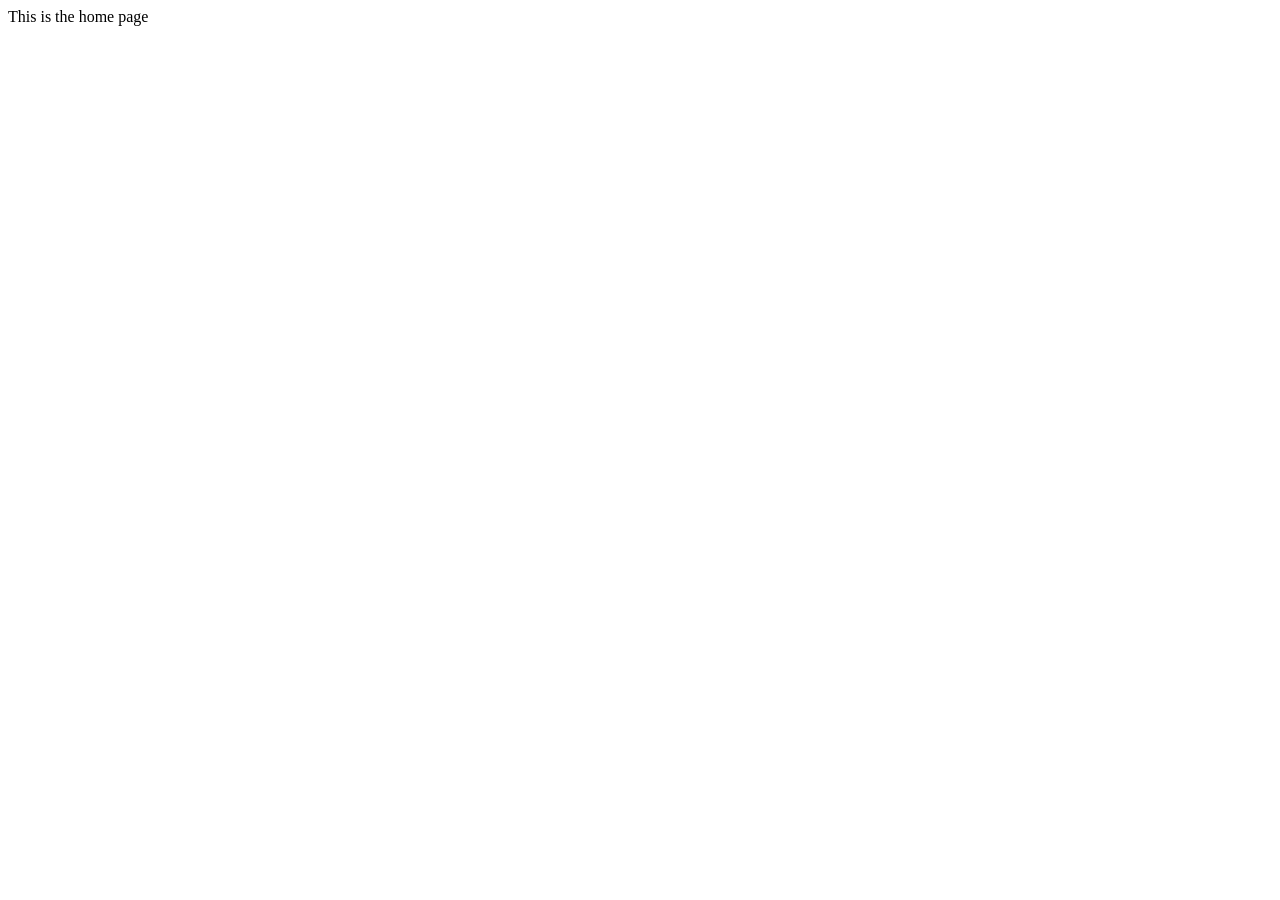
<file: Week 5/bidgov.html>
</html>
<!DOCTYPE html>
<html lang="en">
<head>
    <meta charset="UTF-8">
    <meta name="viewport" content="width=device-width, initial-scale=1.0">
    <title>Barbados Immigration Department Site</title>
    <meta>
</head>
<body>
    This is the home page
    
</body>
</html>
</file>
<file: Week 2/Bingo site/styles.css>
#bingo_board {
    width:500px ;
    height: 500px ;
    flex-wrap:wrap;
    flex-direction:row ;
    justify-content: space-between;
}

.bingo_card {
    width: 98px;
    height: 98px;
    text-align: center;
    margin:0;
    border: 1px solid black;
}
</file>
<file: Week 2/Recipe site/stylish.css>
.cover {
    width: 100%;
    height: 300px;
    object-fit: cover;
    border-style: solid;
    border-color:#232700;
    opacity: 85%;
}

.header {
    width: 100%;
    height: 300px;
    position: relative;
}

::-webkit-scrollbar {
    background: transparent;
}

.header {
    background-color:rgb(255, 153, 0);
}

q {
    opacity:0.7;
}

body {
    background-color: rgb(189, 168, 149);
    color: #232700;
}

hr {
    border:none;
    border-top:#596300 solid 1px;
    border-bottom:#232700 solid 2px;
}

.listcontain {
    background-color:rgb(134, 110, 87);
    border-radius: 5px;
    padding-left:8px;
    padding-right:8px;
    padding-top:2px;
    padding-bottom:2px;
    border-style:solid;
    border-color:#232700;
}


.steplist {
    background-color:rgb(134, 110, 87);
    border-radius: 5px;
    padding-left:8px;
    padding-right:8px;
    padding-top:2px;
    padding-bottom:2px;
    margin-right:50vw;
    border-style:solid;
    border-color:#232700;
}

.photo_1 {
    Border-style: solid;
    border-color: #232700;
    border-radius: 4px;
    
}
</file>
<file: More htmls/style.css>
.bluebox {
    background-color:blue;
    height: 47px;
    width:47px;
}

.borderbox {
    height:45px;
    width:45px;
    border-style:solid;
    border-color: lightpink;
    border-radius:px;

}

.creativebox {
    border-style:dotted;
    border-color:rgb(180, 0, 27);
    border-radius:4px;
    background-color:pink;
    height:50px;
    width:50px;
}
</file>
<file: More htmls/stylish.css>
h1{
    color: rgb(0,195,175);
    background-color: rgb(121, 23, 39);
}

body {
    background-color: rgb(14, 75, 69)
}

.cat {
    height: 140px;
}
</file>
